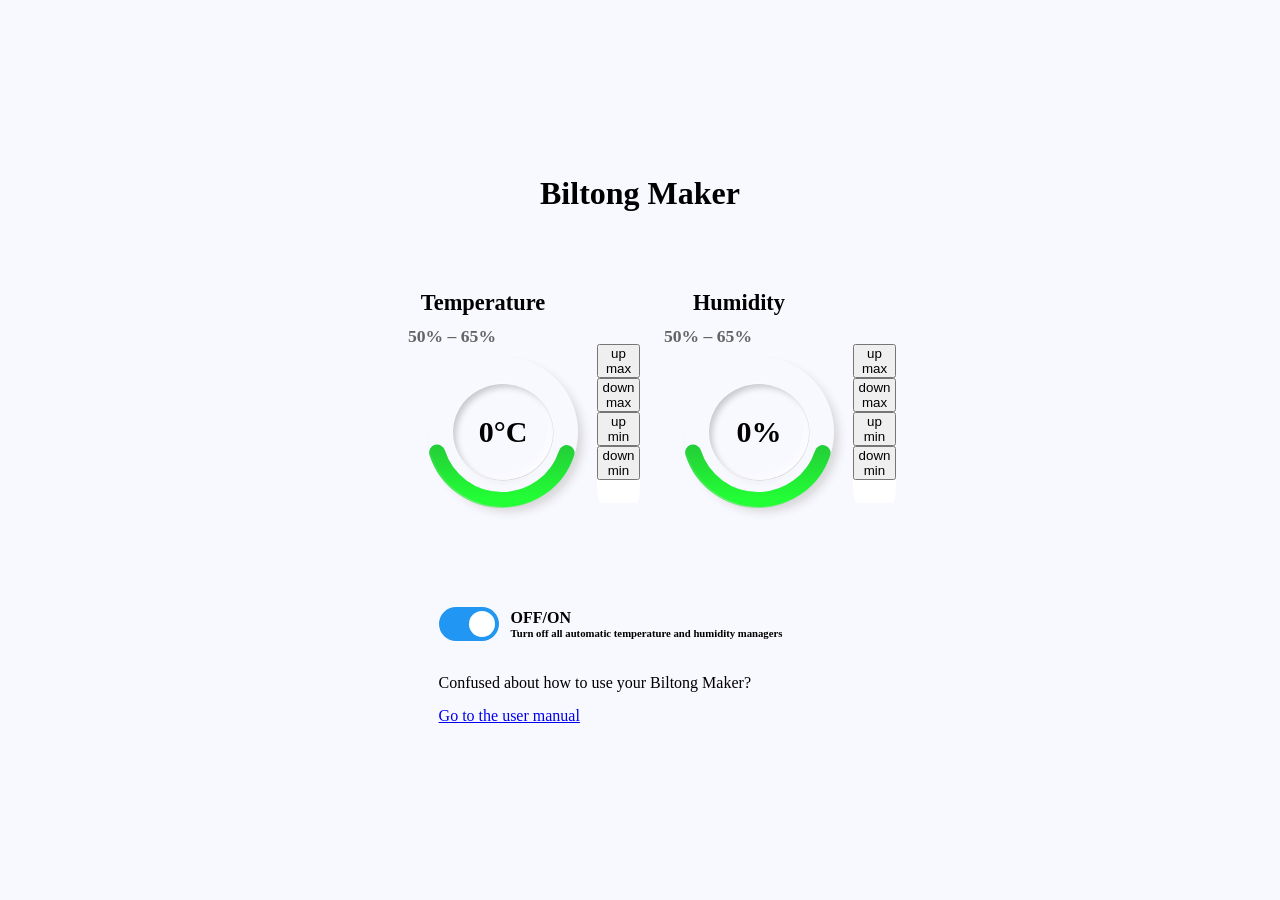
<file: Biltong Maker/index.html>
<!DOCTYPE html>
<html lang="en">
<head>
    <meta charset="UTF-8">
    <meta name="viewport" content="width=device-width, initial-scale=1.0">
    <title>Radial Progress Bar</title>
    <!--The stylesheet link connects the HTML to style.css which controls the visuals-->
    <link rel="stylesheet" href="styles.css">
    <!--The script link connects the HTML to script.js which handles the websites functionality-->
    <script defer src="script.js"></script>
</head>

<body>
    <h1>Biltong Maker</h1>
    <br>
    <div class="dashboard">
        <!-- This section contains the two main progress bar dispalys for temperature and humidity 
        Each display is structured using nested div elements to organise its title, numerical reading, adjustable safe range and circcular progress graphics
        The main progress SVG displays the current sensor reading, while the safe SVG highlights the desired range
        The progressControls buttns allow the user to adjust the minimum and maximum thresholds for each measurement
        Both displays are structured simmilarlry meaning they can eb styled consistently and managed by the javascript-->
        <div class="bars">
            <div class="main-progress">
                <div class="progress-content">
                    <h2 class="progress-title">Temperature</h2>
                    
                    <div class="range-display" id="temp-range">
                        50% – 65%
                    </div>

                    <div class="skill" data-index="0">

                        <div class="outer">
                            <div class="inner">
                                <div class="number">65%</div>
                            </div>
                        </div>

                        <svg class="progress-svg" xmlns="http://www.w3.org/2000/svg" width="200" height="200" viewBox="0 0 200 200">
                            <defs>
                                <linearGradient id="GradientColor1">
                                    <stop offset="0%" stop-color="#b941d3"/>
                                    <stop offset="100%" stop-color="#511788"/>
                                </linearGradient>
                            </defs>

                            <circle
                                cx="100"
                                cy="100"
                                r="75"
                                stroke-linecap="round"
                                stroke="url(#GradientColor1)"/>
                        </svg>


                        <svg class="safe-svg" xmlns="http://www.w3.org/2000/svg" width="200" height="200" viewBox="0 0 200 200">
                            <defs>
                                <linearGradient id="GradientColorSafe1">
                                    <stop offset="0%" stop-color="#22ff35"/>
                                    <stop offset="100%" stop-color="#27843c"/>
                                </linearGradient>
                            </defs>

                            <circle
                                cx="100"
                                cy="100"
                                r="85"
                                stroke-linecap="round"
                                stroke="url(#GradientColorSafe1)"/>
                        </svg>
                    </div>  
                </div>

                <div class="progressControls">
                    <button class="upMax">up max</button>
                    <button class="downMax">down max</button>
                    <button class="upMin">up min</button>
                    <button class="downMin">down min</button>
                </div>
            </div>

            <div class="main-progress">
                <div class="progress-content">
                    <h2 class="progress-title">Humidity</h2>

                    <div class="range-display" id="humidity-range">
                        50% – 65%
                    </div>

                    <div class="skill" data-index="1">
                        <div class="outer">
                            <div class="inner">
                                <div class="number">40%</div>
                            </div>
                        </div>

                        <svg class="progress-svg" xmlns="http://www.w3.org/2000/svg"
                             width="200" height="200" viewBox="0 0 200 200">
                            <defs>
                                <linearGradient id="GradientColor2">
                                    <stop offset="0%" stop-color="#22d3ee"/>
                                    <stop offset="100%" stop-color="#2563eb"/>
                                </linearGradient>
                            </defs>

                            <circle
                                cx="100"
                                cy="100"
                                r="75"
                                stroke-linecap="round"
                                stroke="url(#GradientColor2)"/>
                        </svg>

                        <svg class="safe-svg" xmlns="http://www.w3.org/2000/svg"
                             width="200" height="200" viewBox="0 0 200 200">
                            <defs>
                                <linearGradient id="GradientColorSafe2">
                                    <stop offset="0%" stop-color="#22ff35"/>
                                    <stop offset="100%" stop-color="#27843c"/>
                                </linearGradient>
                            </defs>

                            <circle
                                cx="100"
                                cy="100"
                                r="85"
                                stroke-linecap="round"
                                stroke="url(#GradientColorSafe2)"/>
                        </svg>
                    </div>
                </div>

                <div class="progressControls">
                    <button class="upMax">up max</button>
                    <button class="downMax">down max</button>
                    <button class="upMin">up min</button>
                    <button class="downMin">down min</button>
                </div>
            </div>
        </div>
    </div>
    
    <!-- This sections contains the ON/OFF toggle which lets users decide wether or not they want their biltong maker running alongside a link to the user manual-->
    <div class="bottom-controls">
        <div class="toggle-section">
            <label class="toggle-switch">
                <input type="checkbox" id="toggle-trigger" checked>
                <span class="slider"></span>
            </label>

            <div>
                <h4>OFF/ON</h4>
                <h6>Turn off all automatic temperature and humidity managers</h6>
            </div>
        </div>
        <br>
        Confused about how to use your Biltong Maker?
        <a href="usermanual.html">Go to the user manual</a>
    </div>
    
</body>
</html>
</file>
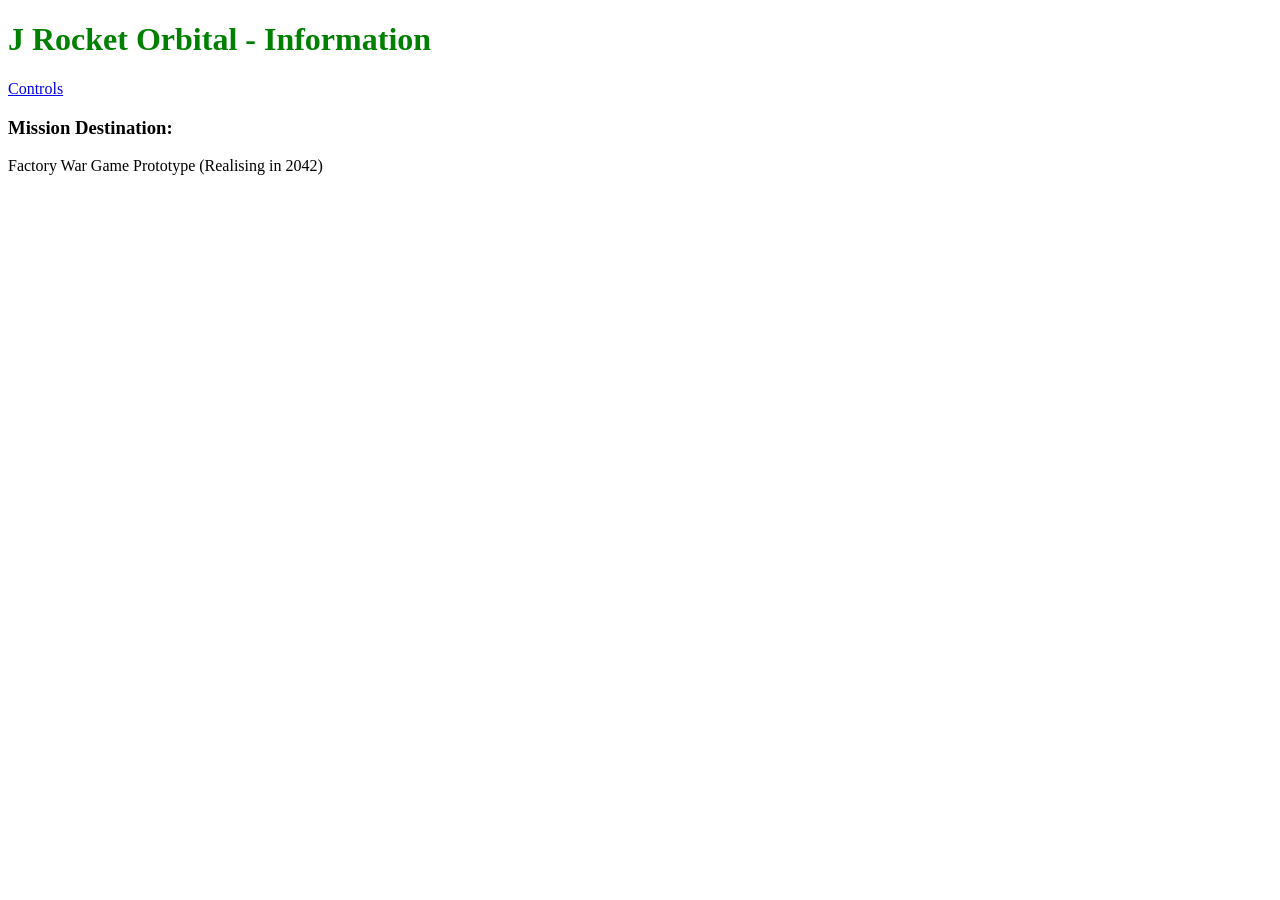
<file: Computor Science 2026 Test Code/JRockExample/index.html>
<!DOCTYPE html>
<html lang="en">
    <head>
        <meta charset="UTF-8" />
        <meta name="viewport" content="width=device-width, intial-scale=1.0" />
        <title>J Rocket Information</title>
        <link rel="stylesheet" href="styles.css" />
        <script src="script.js"></script>
    </head>
    <body>
        <header>
            <h1 class="title">J Rocket Orbital - Information</h1>
            <!-- link to control.html -->
            <nav>
                <a href="Controls.html">Controls</a>
            </nav>
        </header>
       
        <div class="container">
            <h3 id="destination">Mission Destination:</h3>
        </div>
    <footer>Factory War Game Prototype (Realising in 2042)</footer>
    </body>
</html>
</file>
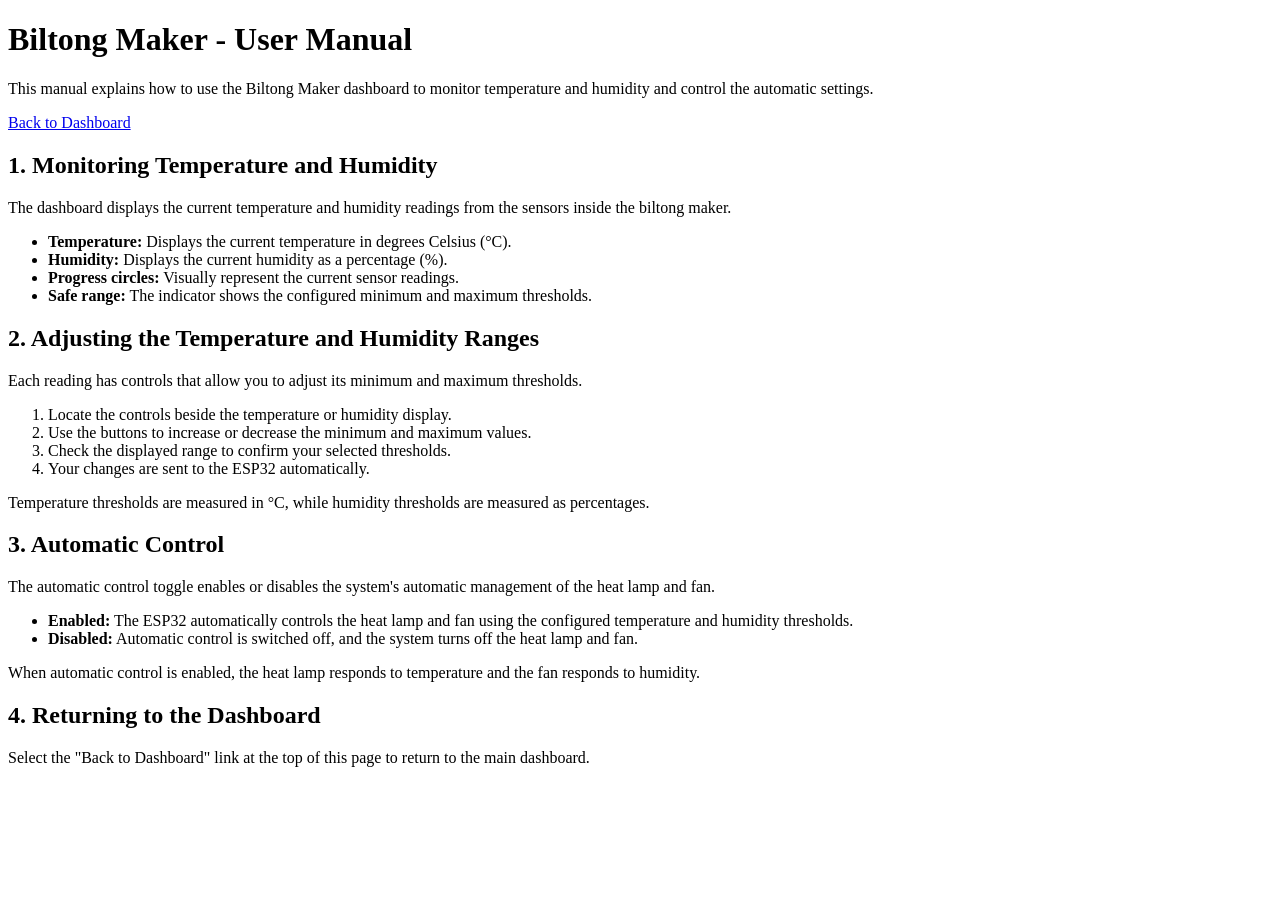
<file: Biltong Maker/usermanual.html>
<!DOCTYPE html>
<html lang="en">
<head>
    <meta charset="UTF-8">
    <meta name="viewport" content="width=device-width, initial-scale=1.0">
    <title>User Manual</title>
</head>
<body>

    <h1>Biltong Maker - User Manual</h1>
    <p>This manual explains how to use the Biltong Maker dashboard to monitor temperature and humidity and control the automatic settings.</p>
    
    <!-- Link back to home page -->
    <a href="index.html">Back to Dashboard</a>
    
    <h2>1. Monitoring Temperature and Humidity</h2>
    <p>The dashboard displays the current temperature and humidity readings from the sensors inside the biltong maker.</p>
    <ul>
        <li><strong>Temperature:</strong> Displays the current temperature in degrees Celsius (°C).</li>
        <li><strong>Humidity:</strong> Displays the current humidity as a percentage (%).</li>
        <li><strong>Progress circles:</strong> Visually represent the current sensor readings.</li>
        <li><strong>Safe range:</strong> The indicator shows the configured minimum and maximum thresholds.</li>
    </ul>

    <h2>2. Adjusting the Temperature and Humidity Ranges</h2>
    <p>Each reading has controls that allow you to adjust its minimum and maximum thresholds.</p>
    <ol>
        <li>Locate the controls beside the temperature or humidity display.</li>
        <li>Use the buttons to increase or decrease the minimum and maximum values.</li>
        <li>Check the displayed range to confirm your selected thresholds.</li>
        <li>Your changes are sent to the ESP32 automatically.</li>
    </ol>
    <p>Temperature thresholds are measured in °C, while humidity thresholds are measured as percentages.</p>

    <h2>3. Automatic Control</h2>
    <p>The automatic control toggle enables or disables the system's automatic management of the heat lamp and fan.</p>
    <ul>
        <li><strong>Enabled:</strong> The ESP32 automatically controls the heat lamp and fan using the configured temperature and humidity thresholds.</li>
        <li><strong>Disabled:</strong> Automatic control is switched off, and the system turns off the heat lamp and fan.</li>
    </ul>
    <p>When automatic control is enabled, the heat lamp responds to temperature and the fan responds to humidity.</p>

    <h2>4. Returning to the Dashboard</h2>
    <p>Select the "Back to Dashboard" link at the top of this page to return to the main dashboard.</p>

    
</body>
</html>
</file>
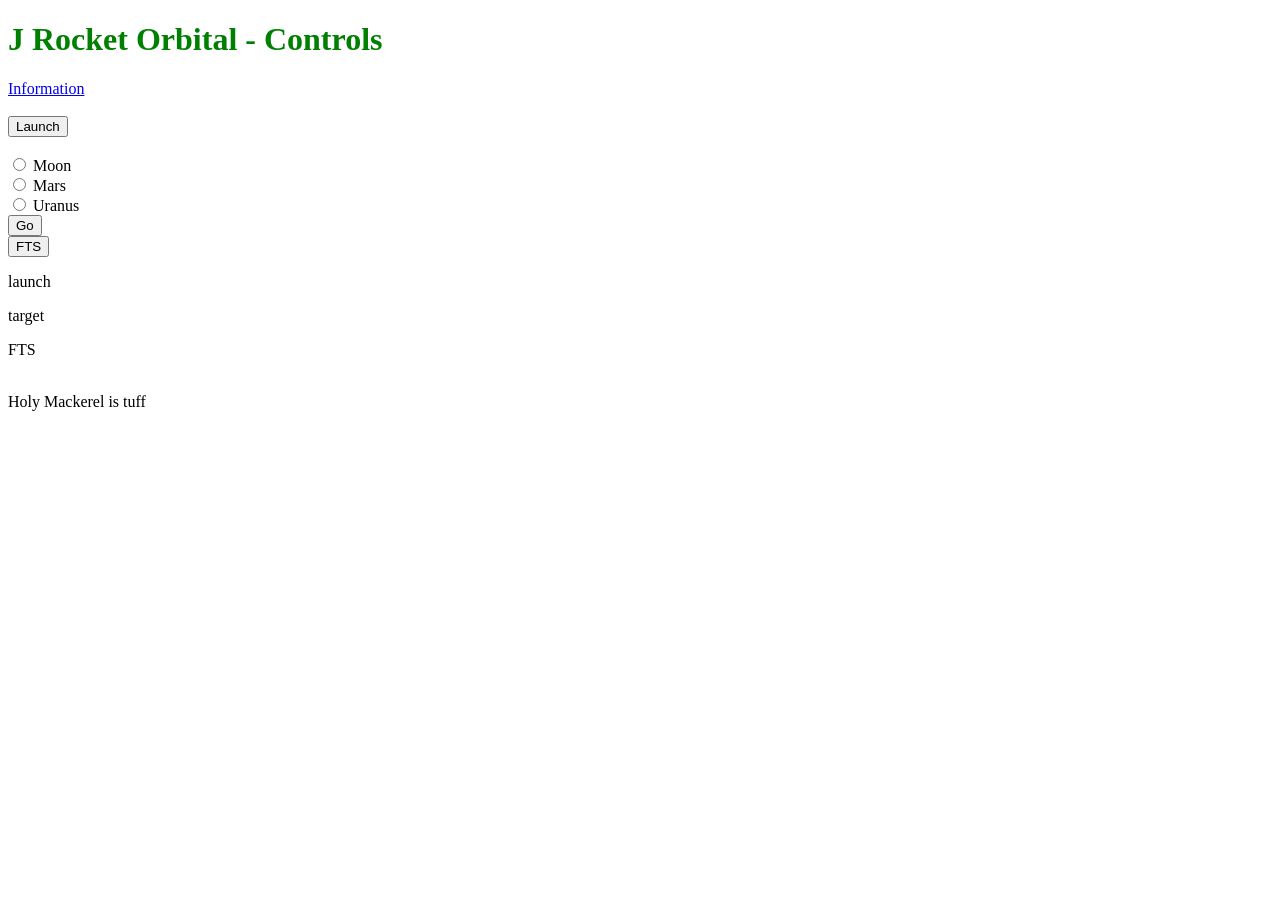
<file: Computor Science 2026 Test Code/JRockExample/Controls.html>
<!DOCTYPE html>
<html lang="en">
    <head>
        <meta charset="UTF-8" />
        <meta name="viewport" content="width=device-width, intial-scale=1.0" />
        <title>J Rocket Controls</title>
        <link rel="stylesheet" href="styles.css" />
        <script src="script.js"></script>
    </head>
    <body>
        <header>
            <h1 class="title">J Rocket Orbital - Controls</h1>
            <!-- link to index.html -->
            <nav>
                <a href="index.html">Information</a>
            </nav>
        </header>
        <div class=container>
            <br>
            
            <form id="launch" action="/" method="get">
                <input type="submit" value="Launch">
            </form>
           
            <br>
            <!-- set of targets-->
            <form id="target">
                <input type="radio" id="target1" name="target" value="Moon0"/>
                <label for="target1">Moon</label><br />
                <input type="radio" id="target2" name="target" value="Mars"/>
                <label for="target2">Mars</label><br />
                <input type="radio" id="target3" name="target" value="Uranus"/>
                <label for="target3">Uranus</label><br />
                <Input type="submit"  value="Go" />
            </form>
            <form id="FTS">
                <Input type="submit"  value="FTS" />
            </form>
            
            <!-- dispaly/debug panel-->
            <P id="launchVal">launch</P>
            <P id="targetVal">target</P>
            <P id="FTSVal">FTS</P>
        </div>
       
        <br>
    <footer> Holy Mackerel is tuff</footer>
    </body>
</html>
</file>
<file: Biltong Maker/styles.css>
/* This section sets the deafult styling for the entire webpage*/
*{
    margin: 0;
    padding: 0;
    box-sizing: border-box;
}

/* This section styles the main webpage layout. It centers the content vertically and horizontally, alignes and spaces*/
body
{
    background-color: ghostwhite;
    height: 100vh;
    display: flex;
    flex-direction: column;
    align-items: center;
    justify-content: center;
    gap: 30px;
}

/*This section use Flexbox to arrange the controls and progress displays.*/
.controls
{
    display: flex;
    gap: 40px;
}


.bars {
    display: flex;
    flex-wrap: wrap;
    justify-content: center;
    align-items: center;
}

/* This section arranges each progress bar and its associated info vertically.*/
.progressbar
{
    display: flex;
    flex-direction: column;
    align-items: center;
    gap: 10px;
}

/* This section positions the SVG circles used for the temp and humidity progress displays*/
/* The SVG elements are rotated so the progress begins at the top, while z-index controls which circle appears in front.*/
.skill{
    width: 110px;
    height: 200px;
    position: relative;
    overflow: visible;
}

.skill svg{
    position: absolute;
    width: 160px;
    height: 160px;
    transform: rotate(-90deg) translateX(5px) translateY(-6px);
}

.skill .progress-svg{
    z-index: 3;
}

.skill .safe-svg{
    z-index: 1;
}

/* This section styles the outer circular background behind each progress display. Flexbox centres its contents, border-radius creates the circular shape, and box shadow adds depth. */
.outer
{
    width: 150px;
    height: 150px;

    display: flex;
    justify-content: center;
    align-items: center;

    border-radius: 50%;
    position: absolute;
    z-index: 2;

    box-shadow:
        6px 6px 10px -1px rgba(0,0,0,0.15),
        6px 6px 10px -1px rgba(255,255,255,0.7);
}

.progress-title {
    text-align: center;
    font-size: 1.4rem;
}

.range-display {
    width: 150px;
    text-align: left;
    font-size: 1.1rem;
    font-weight: 600;
    color: #646464;
    white-space: nowrap;
}

/*This section styles the inner circle that surrounds the numerical sensor reading. It centres the number and uses inset and outer shadows to create a depth appearance.*/
.inner
{
    height: 96px;
    width: 100px;
    border-radius: 50%;
    display: flex;
    align-items: center;
    justify-content: center;
    box-shadow:
        inset 4px 4px 6px -1px rgba(0,0,0,0.2), 
        inset -4px -4px 6px -1px rgba(255,255,255,0.7), 
        -0.5px -0.5px 0 rgba(255,255,255,1), 
        0.5px 0.5px 0 rgba(0,0,0,0.15),
        0 12px 10px -10px rgba(0,0,0,0.05);
}

.number{
    font-weight: 600;
    color: black;
    font-size: 30px;
}

/* This section sets the appearance of the SVG circles*/
circle{
    fill: none;
    stroke-width: 20px;
    stroke-dasharray: 440;
    stroke-dashoffset: 440;
    stroke-linecap: round;
    justify-content: center;
}

/* These sections position the number progress display and controls alongside each other. They also style the area containing the buttons used to adjust the minimum and maxiumm thresholds*/
.main-progress {
    display: flex;
    align-items: center;
    justify-content: center;
    gap: 10px;
    margin-left: 24px;
    width: auto;
}

.progress-content {
    display: flex;
    flex-direction: column;
    align-items: center;
    gap: 10px;
}

.progressControls {
    width: 43px;
    height: 159px;
    z-index: 3;
    border-radius: 10%;
    background-color: white;
    transform: none;
    margin-left: 29px;
}

/* Container for the toggle switch */
.toggle-switch {
  position: relative;
  display: inline-block;
  width: 60px;
  height: 34px;
}

/* Hide the default browser checkbox */
.toggle-switch input {
  opacity: 0;
  width: 0;
  height: 0;
}

/* The slider track background */
.slider {
  position: absolute;
  cursor: pointer;
  top: 0;
  left: 0;
  right: 0;
  bottom: 0;
  background-color: #ccc;
  border-radius: 34px;
  transition: background-color 0.3s ease;
}

/* The circular thumb (the moving knob) */
.slider::before {
  content: "";
  position: absolute;
  height: 26px;
  width: 26px;
  left: 4px;
  bottom: 4px;
  background-color: white;
  border-radius: 50%;
  transition: transform 0.3s ease;
}

.dashboard {
    width: fit-content;
    margin: 0 auto;
}


.bottom-controls {
    display: flex;
    flex-direction: column;
    align-items: flex-start;
    gap: 15px;
    margin-top: 20px;
    margin-left: -59px;
}

/* Keep the toggle and its description together */
.toggle-section {
    display: flex;
    align-items: center;
    gap: 12px;
    text-align: left;
}

/* Background color changes when the checkbox is checked */
.toggle-switch input:checked + .slider {
  background-color: #2196F3;
}

/* Moves the knob to the right when checked */
.toggle-switch input:checked + .slider::before {
  transform: translateX(26px);
}

/* Optional: Add focus indicator outlines for keyboard accessibility */
.toggle-switch input:focus-visible + .slider {
  box-shadow: 0 0 5px #2196F3;
}
</file>
<file: Computor Science 2026 Test Code/JRockExample/styles.css>
.title {
    color: green;
}
</file>
